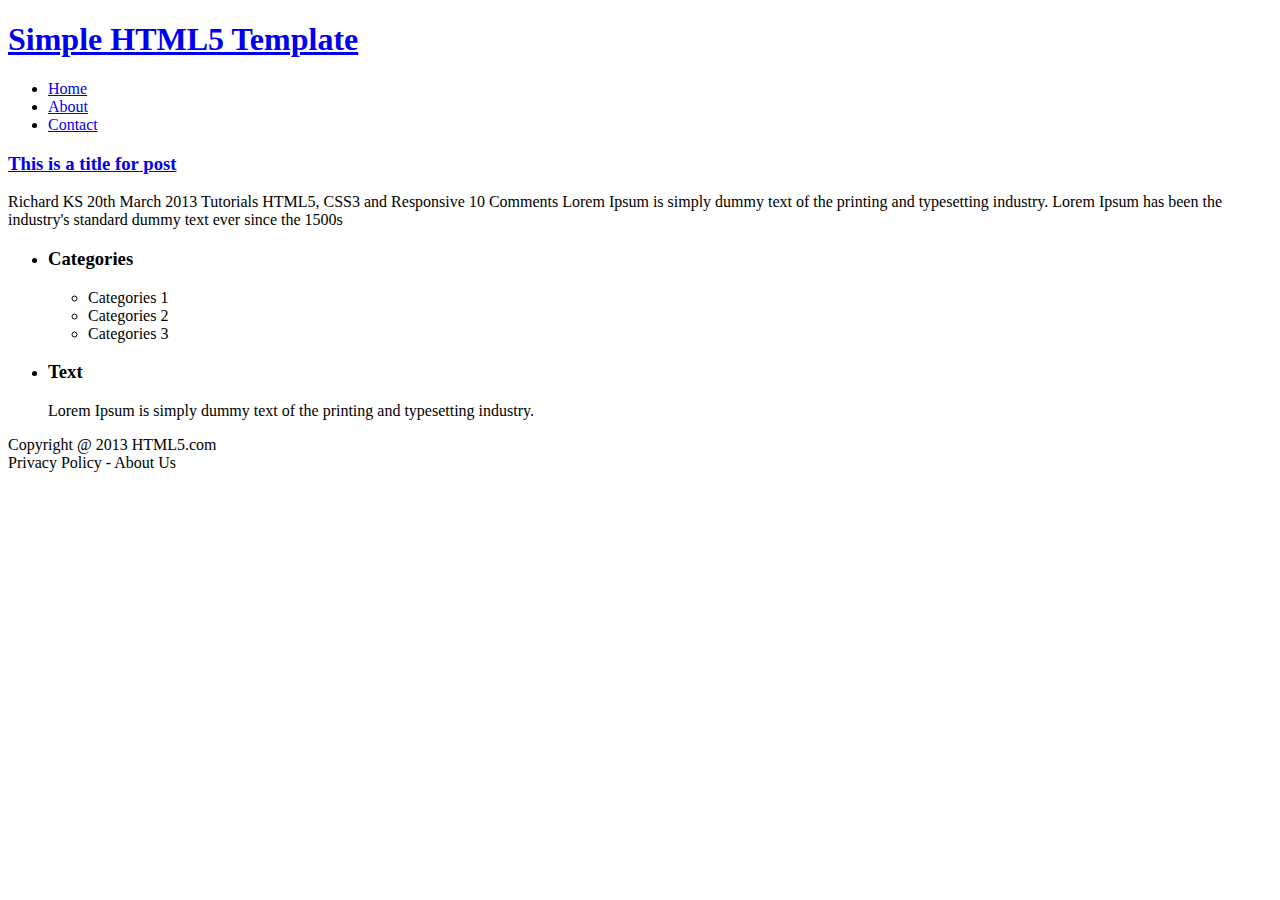
<file: CLASS-01/index.html>
<!DOCTYPE html>
<head>
   <title>class one</title>
</head>
<body>
    <!-- this is heading 1 tag -->
    <a href="#"><h1>Simple HTML5 Template</h1></a>
    <!-- this is unorder ul tag -->
    <ul>
        <li><a href="#">Home</a></li>
        <li><a href="#">About</a></li>
        <li><a href="#">Contact</a></li>
    </ul>
    <h3><a href="#">This is a title for post</a></h3>
    <!-- this is paragraph tag -->
    <p>Richard KS 20th March 2013 Tutorials HTML5, CSS3 and Responsive 10 Comments Lorem Ipsum is simply dummy text of the printing and typesetting industry. Lorem Ipsum has been the industry's standard dummy text ever since the 1500s</p>
    <ul>
        <li><h3>Categories</h3></li>
        <ul type="circle" >
            <li>Categories 1</li>
            <li>Categories 2</li>
            <li>Categories 3</li>
        </ul>
    </ul>
    <ul>
        <li><h3>Text</h3></li>
    </ul>
    <!-- this is order ul tag -->
    <ul type="none">
        <li>Lorem Ipsum is simply dummy text of the printing and typesetting industry. </li>
    </ul>
    <!-- thsi is paragraph tag -->
    <p>Copyright @ 2013 HTML5.com <br> Privacy Policy - About Us</p>   
</body>
</html>
</file>
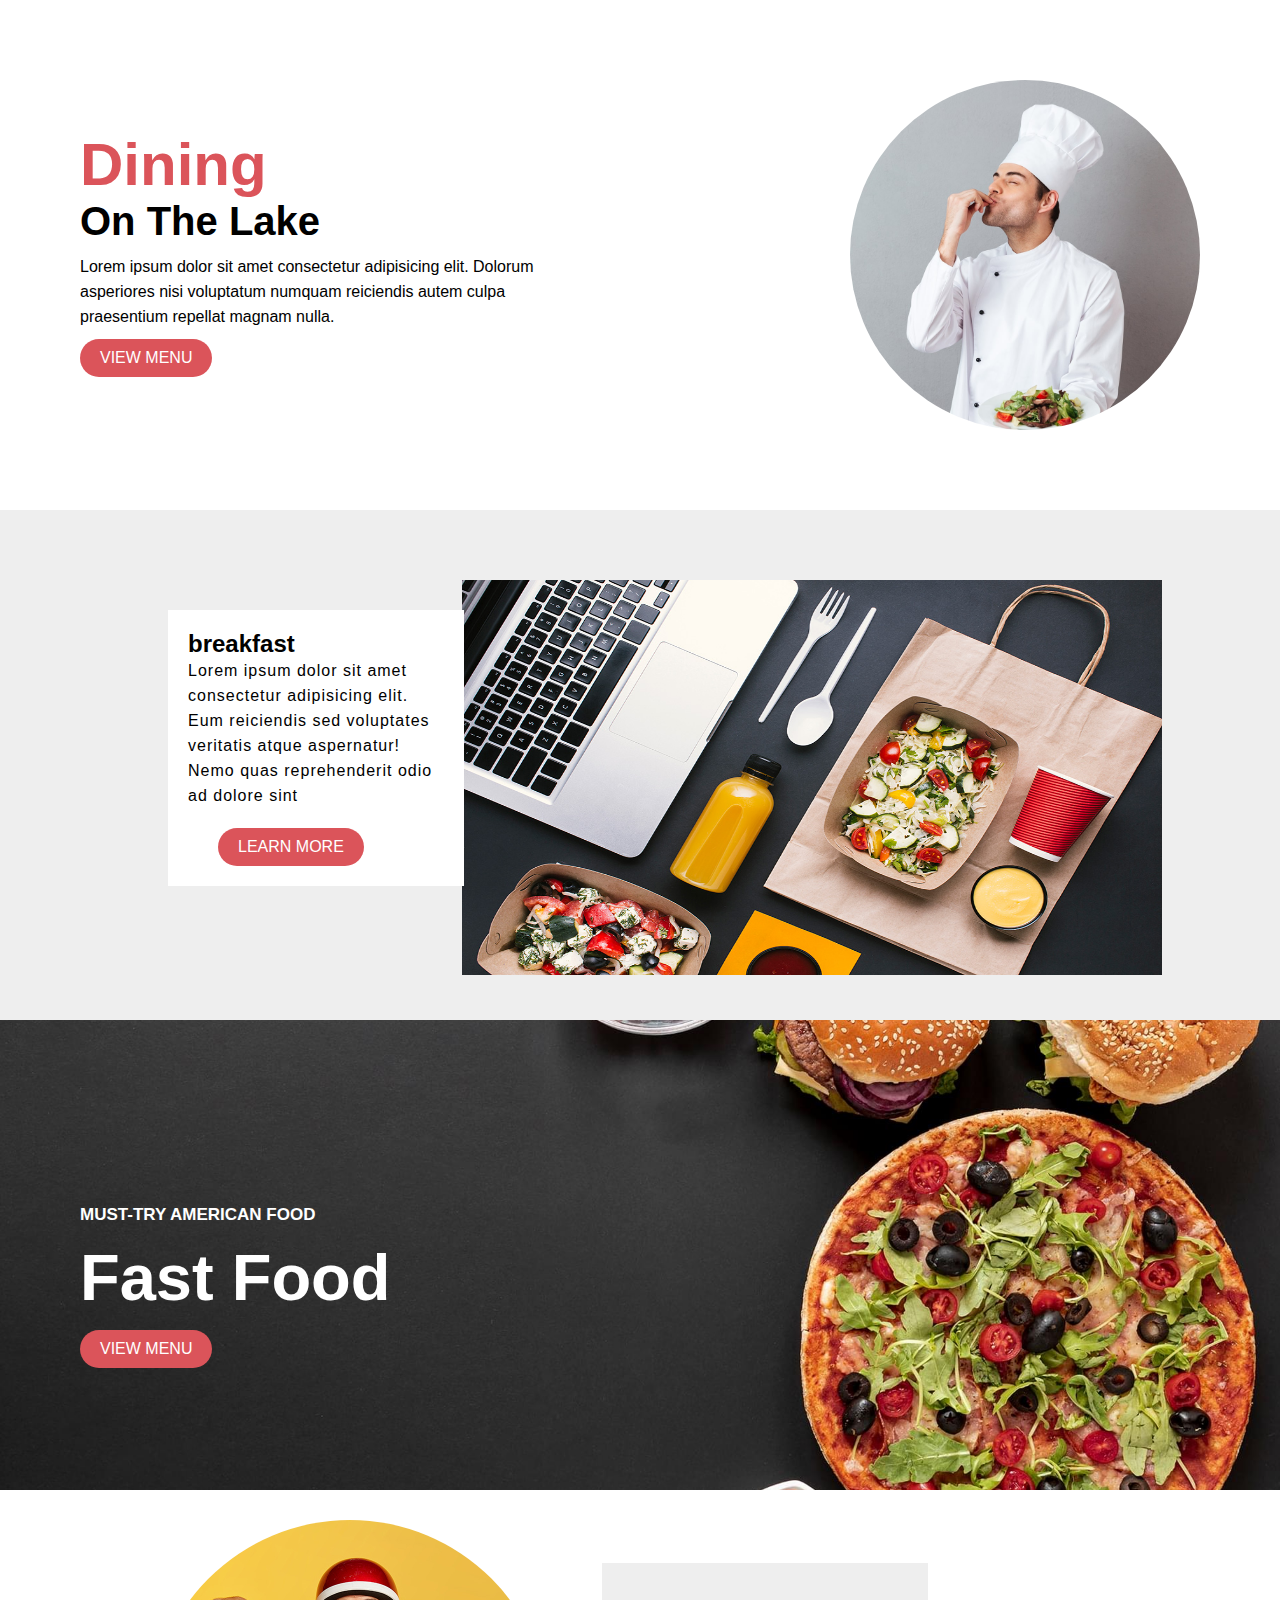
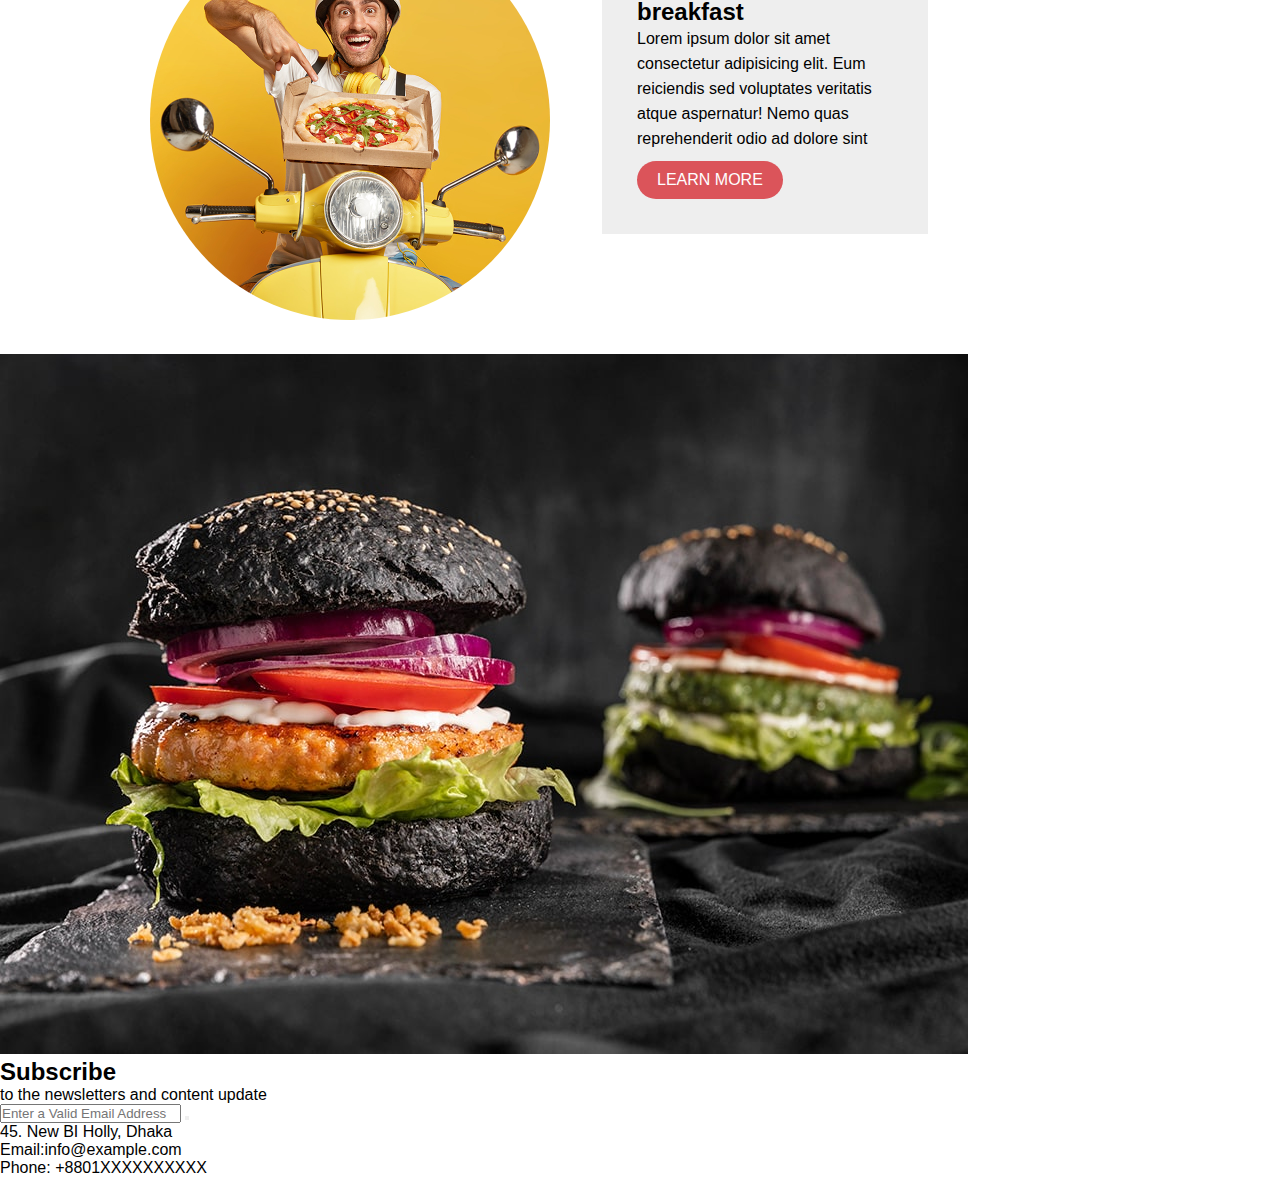
<file: CLASS-03/index.html>
<!DOCTYPE html>
<html lang="en">
<head>
    <meta charset="UTF-8">
    <meta http-equiv="X-UA-Compatible" content="IE=edge">
    <meta name="viewport" content="width=device-width, initial-scale=1.0">
    <title>Document</title>
    <!-- main css link -->
    <link rel="stylesheet" href="style.css">
</head>
<body>
    <!-- part of header -->
    <div class="header_section">
        <div class="header_left">
            <h1><span>Dining</span> <br> On The Lake</h1>
            <p>Lorem ipsum dolor sit amet consectetur adipisicing elit. Dolorum asperiores nisi voluptatum numquam reiciendis autem culpa praesentium repellat magnam nulla.</p>
            <a class="default_btn" href="#">View menu</a>
        </div>
        <div class="header_right">
            <img src="./IMG/header_image.jpg" alt="">
        </div>
    </div>
    <!-- part of breakfast -->
    <div class="breakfast">
        <div class="card">
            <h2>breakfast</h2>
            <p>Lorem ipsum dolor sit amet consectetur adipisicing elit. Eum reiciendis sed voluptates veritatis atque aspernatur! Nemo quas reprehenderit odio ad dolore sint</p>
            <a class="default_btn" href="#">Learn More</a>
        </div>
        <div class="img-part">
            <img src="./IMG/breakfast.jpg" alt="">
        </div>
    </div>
    <!-- part fast food-->
    <div class="fastfood_section">
       <div class="fastfood_content">
           <p>Must-try american food</p>
           <h1>Fast Food</h1>
           <a class="default_btn" href="">view menu</a>
      </div>
    </div>
    <!-- part of delivary men setion -->
    <div class="dalivary_man">
        <div class="delivary_img">
            <img src="./IMG/delivery man.jpg" alt="">
        </div>
        <div class="card2">
            <h2>breakfast</h2>
            <p>Lorem ipsum dolor sit amet consectetur adipisicing elit. Eum reiciendis sed voluptates veritatis atque aspernatur! Nemo quas reprehenderit odio ad dolore sint</p>
            <a class="default_btn" href="#">Learn More</a>
        </div>
    </div>
    <!-- part of fotter section -->
    <div class="fotter_section">
        <div class="fotter_img">
            <img src="./IMG/footer.jpg" alt="">
        </div>
        <div class="fotter_content">
            <h2>Subscribe</h2>
            <p>to the newsletters and content update</p>
            <input type="email" placeholder="Enter a Valid Email Address">
            <button class="default-btn"></button>
            <ul>
                <li>45. New BI Holly, Dhaka</li>
                <li>Email:info@example.com</li>
                <li>Phone: +8801XXXXXXXXXX</li>
            </ul>
        </div>
    </div>



    
</body>
</html>
</file>
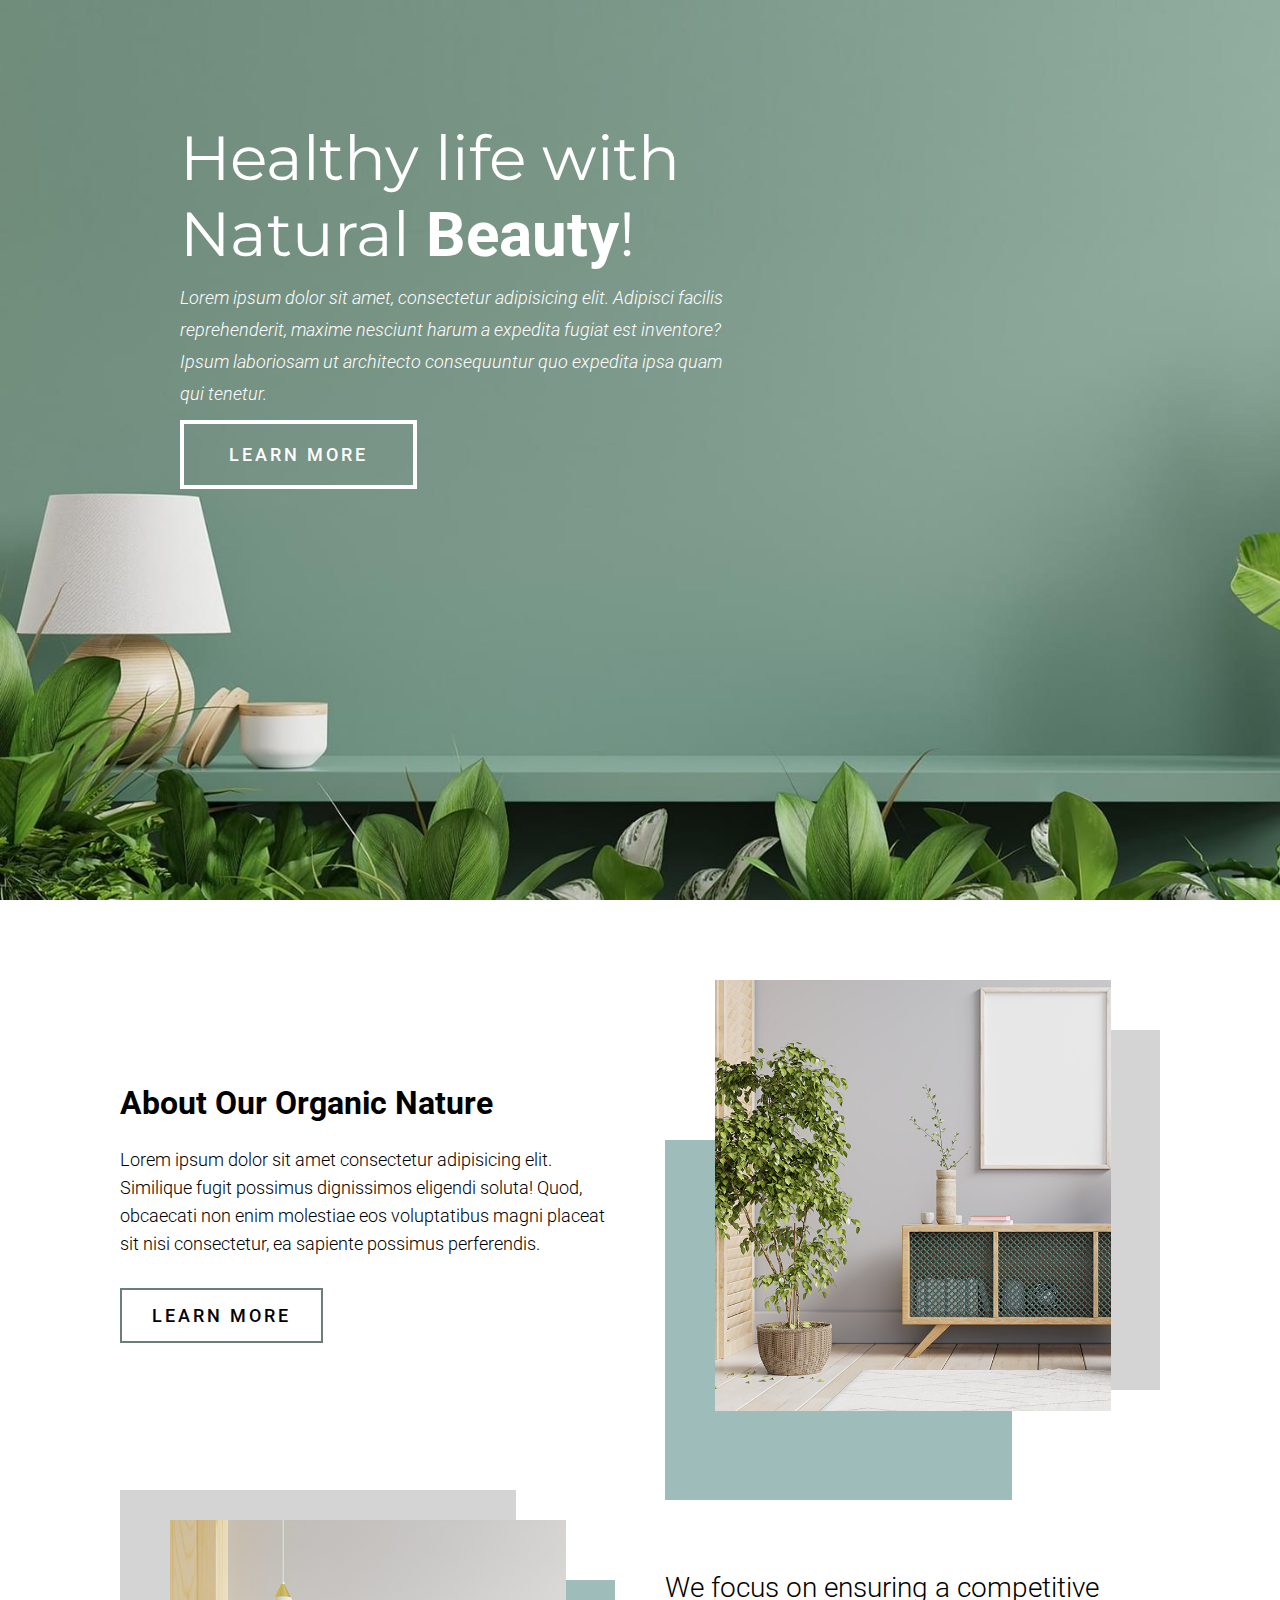
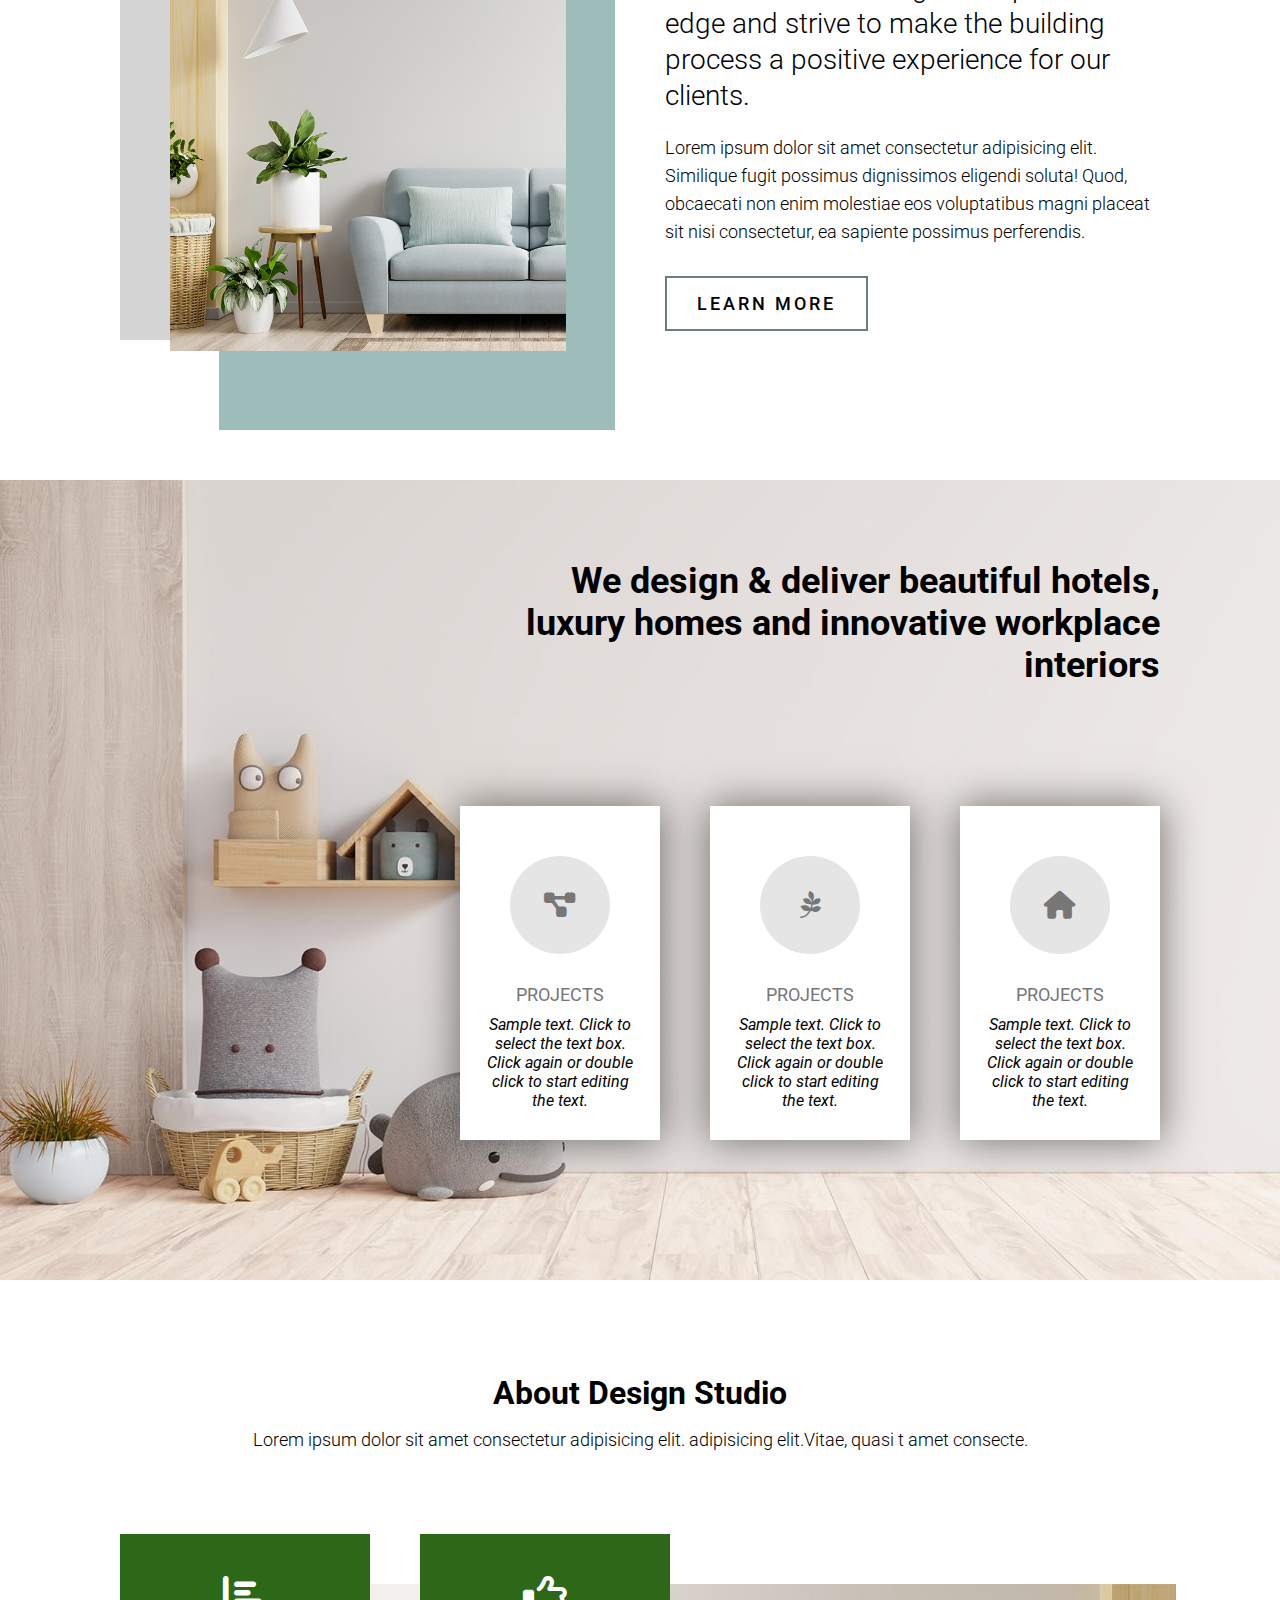
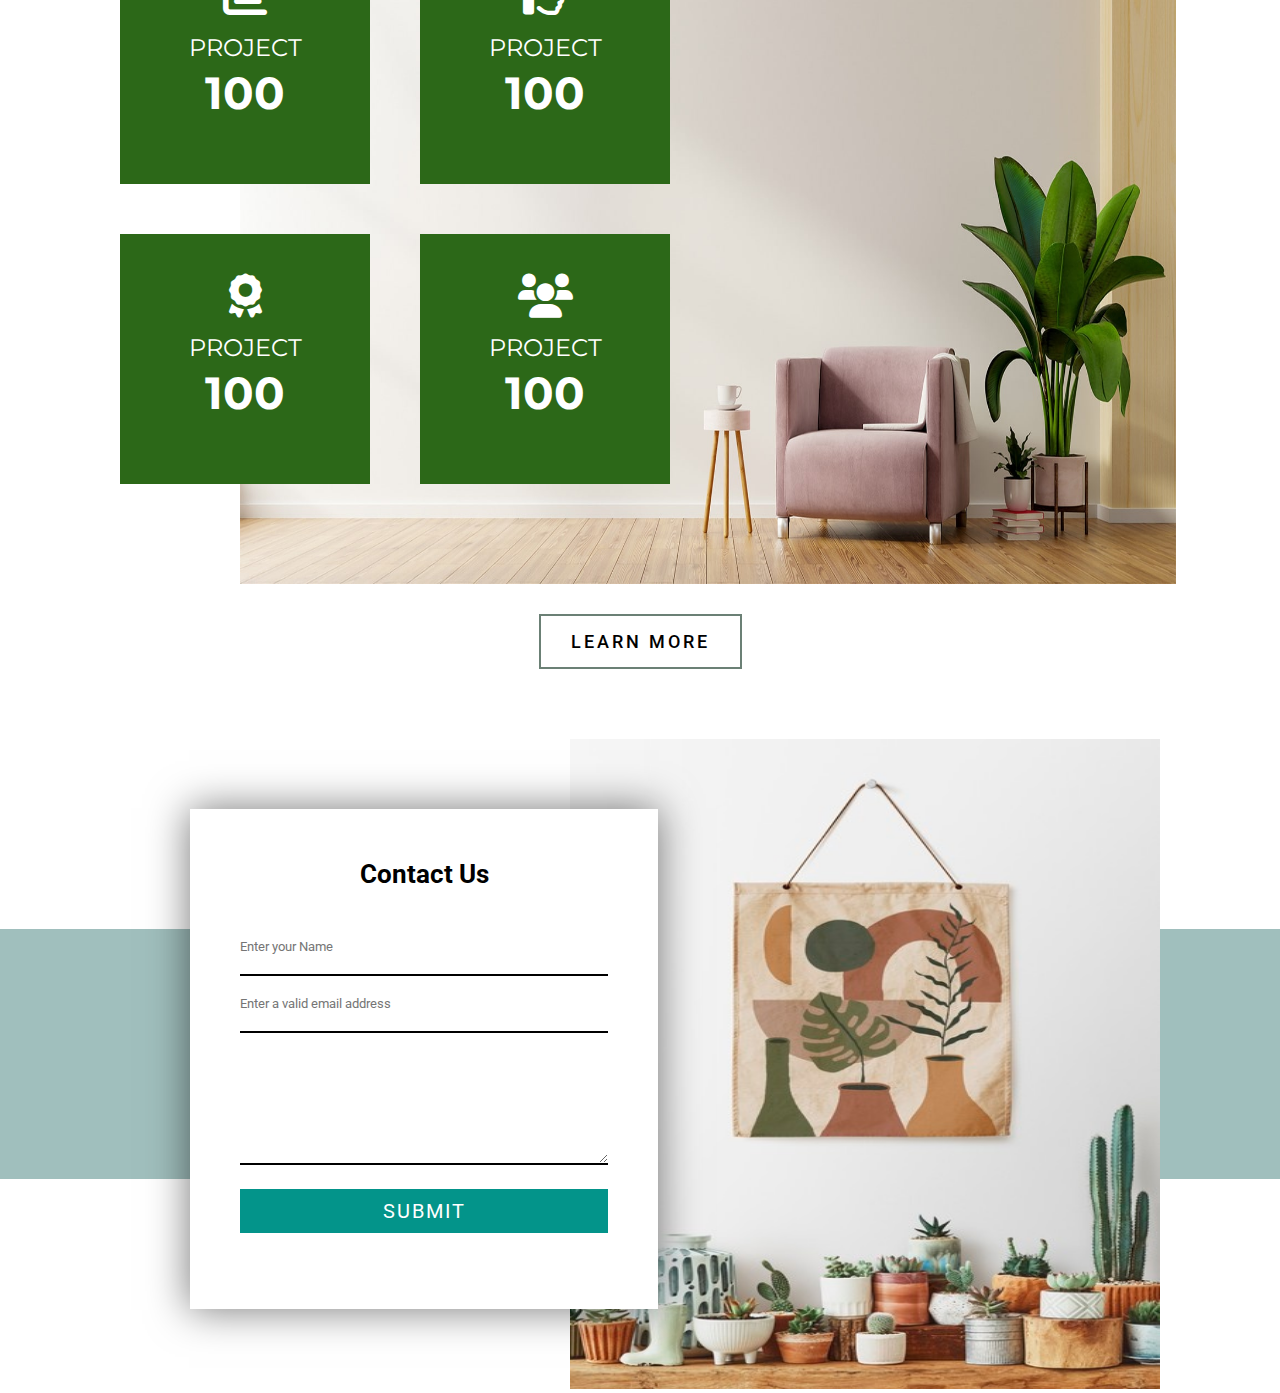
<file: CLASS-05/index.html>
<!DOCTYPE html>
<html lang="en">
  <head>
    <meta charset="UTF-8" />
    <meta http-equiv="X-UA-Compatible" content="IE=edge" />
    <meta name="viewport" content="width=device-width, initial-scale=1.0" />
    <title>Nature Beauty</title>
    <!-- google fonts -->
    <link rel="preconnect" href="https://fonts.googleapis.com" />
    <link rel="preconnect" href="https://fonts.gstatic.com" crossorigin />
    <link
      href="https://fonts.googleapis.com/css2?family=Montserrat:ital,wght@0,400;0,500;0,600;0,700;1,400;1,500;1,600;1,700&family=Roboto:ital,wght@0,300;0,400;0,500;0,700;1,300;1,400;1,500;1,700&display=swap"
      rel="stylesheet"
    />
    <!-- font awesome -->
    <link
      rel="stylesheet"
      href="https://cdnjs.cloudflare.com/ajax/libs/font-awesome/6.0.0/css/all.min.css"
      integrity="sha512-9usAa10IRO0HhonpyAIVpjrylPvoDwiPUiKdWk5t3PyolY1cOd4DSE0Ga+ri4AuTroPR5aQvXU9xC6qOPnzFeg=="
      crossorigin="anonymous"
      referrerpolicy="no-referrer"
    />
    <!-- custom css -->
    <link rel="stylesheet" href="style.css" />
  </head>
  <body>
    <!-- header start -->
    <header>
      <div class="header_content">
        <h1>
          Healthy life with
          <br />
          Natural <span>Beauty</span>!
        </h1>
        <p>
          Lorem ipsum dolor sit amet, consectetur adipisicing elit. Adipisci
          facilis reprehenderit, maxime nesciunt harum a expedita fugiat est
          inventore? Ipsum laboriosam ut architecto consequuntur quo expedita
          ipsa quam qui tenetur.
        </p>
        <button class="btn_style">Learn More</button>
      </div>
    </header>
    <!-- header end-->

    <!-- about section start -->
    <section class="about_section">
      <!--about top section start -->
      <div class="about_top">
        <div class="left">
          <h2>About Our Organic Nature</h2>
          <p>
            Lorem ipsum dolor sit amet consectetur adipisicing elit. Similique
            fugit possimus dignissimos eligendi soluta! Quod, obcaecati non enim
            molestiae eos voluptatibus magni placeat sit nisi consectetur, ea
            sapiente possimus perferendis.
          </p>
          <button class="btn_style_2">Learn More</button>
        </div>
        <div class="right">
          <div class="div_1"></div>
          <div class="div_2">
            <img src="./images/about_1.jpg" alt="" />
          </div>
          <div class="div_3"></div>
        </div>
      </div>
      <!--about top section end -->

      <!--about bottom section start -->
      <div class="about_bottom">
        <div class="left">
          <div class="div_1"></div>
          <div class="div_2">
            <img src="./images/about_2.jpg" alt="" />
          </div>
          <div class="div_3"></div>
        </div>
        <div class="right">
          <h2>
            We focus on ensuring a competitive edge and strive to make the
            building process a positive experience for our clients.
          </h2>
          <p>
            Lorem ipsum dolor sit amet consectetur adipisicing elit. Similique
            fugit possimus dignissimos eligendi soluta! Quod, obcaecati non enim
            molestiae eos voluptatibus magni placeat sit nisi consectetur, ea
            sapiente possimus perferendis.
          </p>
          <button class="btn_style_2">Learn More</button>
        </div>
      </div>
      <!--about bottom section end -->
    </section>
    <!-- about section end -->

    <!-- service section start -->
    <section class="service_section">
      <div class="service_section_content">
        <h1>
          We design & deliver beautiful hotels,
          <br />
          luxury homes and innovative workplace <br />
          interiors
        </h1>
        <div class="services">
          <div class="service_card">
            <div class="logo"><i class="fas fa-project-diagram"></i></div>
            <h2>Projects</h2>
            <p>
              Sample text. Click to select the text box. Click again or double
              click to start editing the text.
            </p>
          </div>
          <div class="service_card">
            <div class="logo"><i class="fab fa-pagelines"></i></div>
            <h2>Projects</h2>
            <p>
              Sample text. Click to select the text box. Click again or double
              click to start editing the text.
            </p>
          </div>
          <div class="service_card">
            <div class="logo"><i class="fas fa-home"></i></div>
            <h2>Projects</h2>
            <p>
              Sample text. Click to select the text box. Click again or double
              click to start editing the text.
            </p>
          </div>
        </div>
      </div>
    </section>
    <!-- service section end -->

    <!-- design studio section  start-->
    <section class="design_studio_section">
      <div class="title">
        <h1>About Design Studio</h1>
        <p>
          Lorem ipsum dolor sit amet consectetur adipisicing elit. adipisicing
          elit.Vitae, quasi t amet consecte.
        </p>
      </div>
      <div class="design_studio_content">
        <div class="studio_left_container">
          <div class="card">
            <div class="logo"><i class="fas fa-chart-bar"></i></div>
            <h2>Project</h2>
            <p>100</p>
          </div>
          <div class="card">
            <div class="logo"><i class="far fa-thumbs-up"></i></div>
            <h2>Project</h2>
            <p>100</p>
          </div>
          <div class="card">
            <div class="logo"><i class="fas fa-award"></i></div>
            <h2>Project</h2>
            <p>100</p>
          </div>
          <div class="card">
            <div class="logo"><i class="fas fa-users"></i></div>
            <h2>Project</h2>
            <p>100</p>
          </div>
        </div>
        <div class="right">
          <img src="./images/studio.jpg" alt="" />
        </div>
      </div>
      <div class="button">
        <button class="btn_style_2">Learn More</button>
      </div>
    </section>
    <!-- design studio section  end-->

    <!-- footer section start -->
    <footer class="footer_section">
      <div class="contact_form">
        <h3>Contact Us</h3>
        <form action="">
          <input type="text" placeholder="Enter your Name" />
          <input type="text" placeholder="Enter a valid email address" />
          <textarea placeholder="Enter your message" id="" cols="30" rows="6">
          </textarea>
          <input class="input_btn" type="submit" />
        </form>
      </div>
      <div class="footer_img">
        <img src="./images/footer.jpg" alt="" />
      </div>
    </footer>
    <!-- footer section end -->
  </body>
</html>
</file>
<file: CLASS-03/style.css>
*{
    margin: 0;
    padding: 0;
  
}
body{
    font-family: sans-serif;
}
.header_section{
    background: #fff;
    padding: 80px;
    height: 350px;
}
.header_section .header_left{
    float: left;
    width: 45%;
    margin-top: 50px;
}
.header_left span{
    color:rgb(219, 84, 90);
    display: inline-block;
    font-size: 60px;
}
.header_left p{
    line-height: 25px;
    margin: 10px 0px;
}
.header_left h1{
    font-size: 40px;
}
.default_btn{
    display: inline-block;
    color: #fff;
    background: rgb(219, 84, 90);
    text-transform: uppercase;
    border-radius: 20px;
    padding: 10px 20px;
    text-decoration: none;
}
.header_section .header_right{
    width: 45%;
    float:right;
    text-align: right;
}
.header_right img{
    width: 350px;
    border-radius: 50%;
}
/* part of breakfast */
.breakfast{
    background:#eeeeee;
    height: 370px;
    padding: 70px 0px;
}
.card{
    float: left;
    width: 20%;
    margin-left: 168px;
    background: #fff;
    padding: 20px;
    position: absolute;
    margin-top: 30px;
}
.breakfast .card h5{}
.breakfast .card p{
    line-height: 25px;
    letter-spacing: 1px;
}
.breakfast .card a{

    margin-left: 30px;
    margin-top: 20px;
}
.breakfast .img-part{
    float:right;
    width: 60%;
    margin-right: 50px;
}
.breakfast .img-part img{
    width: 700px;
    height: 395px;
}
/* par of fast food section */
.fastfood_section{
    background: url(./IMG/fastfood.jpg) no-repeat center;
    background-size: cover;
    padding: 50px 0px;
    color: #fff;

    height: 370px;
}
.fastfood_content {
    margin-left: 80px;
    margin-top: 135px;
  }
.fastfood_section p{
    text-transform: uppercase;
    font-size: 17px;
    font-weight: 600;
}
.fastfood_section h1{
    font-size: 50px;
    margin: 15px 0px;
    font-size: 65px;
}
/* part of derivary man */
.delivary_img{
    width: 35%;
    float: left;
    margin-left: 150px;
}
.delivary_img img {
    width: 400px;
    height: 400px;
    border-radius: 50%;
    padding: 30px 0px;
}
.dalivary_man .card2{
    float:left;
    width: 20%;
    margin-left: 4px;
    background: #eee;
    padding: 35px;
    margin-top: 73px;
}
.dalivary_man .card2 a{
    margin-top: 10px;
}
.dalivary_man .card2 p{
    font-size: 16px;
    line-height: 25px;
}
</file>
<file: CLASS-05/style.css>
* {
    margin: 0;
    padding: 0;
    box-sizing: border-box;
    font-family: "Roboto", sans-serif;
  }
  
  /* global style start */
  .btn_style {
    border: 4px solid #fff;
    font-size: 18px;
    text-transform: uppercase;
    letter-spacing: 3px;
    padding: 20px 45px;
    background: none;
    color: #fff;
    font-weight: 500;
  }
  .btn_style:hover {
    background: #fff;
    color: #6b8075;
  }
  .btn_style_2 {
    border: 2px solid #6b8075;
    font-size: 18px;
    text-transform: uppercase;
    letter-spacing: 3px;
    padding: 15px 30px;
    background: none;
    color: #000000;
    font-weight: 500;
    margin-top: 30px;
  }
  .btn_style_2:hover {
    background: #6b8075;
    color: #fff;
  }
  /* global style end */
  
  /* header style start */
  header {
    background: url("./images/header.jpg");
    background-repeat: no-repeat;
    background-size: cover;
    height: 100vh;
  }
  .header_content {
    padding: 30px 180px;
    color: #ffffff;
    padding-top: 120px;
  }
  .header_content h1 {
    font-size: 62px;
    font-weight: 400;
    font-family: "Montserrat", sans-serif;
  }
  .header_content h1 span {
    font-weight: 700;
  }
  .header_content p {
    margin: 10px 0;
    font-size: 18px;
    font-weight: 300;
    font-family: "Roboto", sans-serif;
    font-style: italic;
    width: 60%;
    line-height: 32px;
  }
  
  @media only screen and (max-width: 480px) {
    .header_content {
      padding: 30px 80px;
      padding-top: 120px;
    }
    .header_content h1 {
      font-size: 32px;
    }
    .header_content p {
      font-size: 16px;
      width: 100%;
      line-height: 26px;
    }
  }
  /* header style end */
  
  /* about section style start */
  .about_section {
    padding: 80px 120px;
  }
  /* top area start*/
  .about_top {
    display: grid;
    grid-template-columns: 1fr 1fr;
    grid-gap: 50px;
    height: 450px;
  }
  .about_top .left {
    padding-top: 80px;
  }
  .about_top .left h2 {
    font-size: 32px;
    font-weight: 700;
    line-height: 46px;
    padding: 20px 0;
  }
  .about_top .left p {
    font-size: 18px;
    font-weight: 300;
    line-height: 28px;
  }
  .right {
    position: relative;
  }
  .right .div_1 {
    background-color: #d4d4d4;
    height: 80%;
    width: 70%;
    position: absolute;
    right: 0;
    top: 50px;
  }
  .right .div_2 {
    height: 100%;
    width: 80%;
    position: absolute;
    z-index: 11;
    left: 50px;
    top: 0;
  }
  .right .div_2 img {
    width: 100%;
  }
  .right .div_3 {
    background-color: #9dbcba;
    height: 80%;
    width: 70%;
    position: absolute;
    bottom: -70px;
    left: 0;
  }
  /* top area end*/
  
  /* bottom area start*/
  .about_bottom {
    display: grid;
    grid-template-columns: 1fr 1fr;
    grid-gap: 50px;
    height: 450px;
    margin-top: 120px;
  }
  .about_top .right {
    padding-top: 80px;
  }
  .about_bottom .right h2 {
    font-size: 28px;
    font-weight: 300;
    line-height: 36px;
    padding: 20px 0;
  }
  .about_bottom .right p {
    font-size: 18px;
    font-weight: 300;
    line-height: 28px;
  }
  .left {
    position: relative;
  }
  .left .div_1 {
    background-color: #d4d4d4;
    height: 100%;
    width: 80%;
    position: absolute;
    left: 0;
    top: -60px;
  }
  .left .div_2 {
    height: 100%;
    width: 80%;
    position: absolute;
    z-index: 11;
    left: 50px;
    top: -30px;
  }
  .left .div_2 img {
    width: 100%;
  }
  .left .div_3 {
    background-color: #9dbcba;
    height: 100%;
    width: 80%;
    position: absolute;
    bottom: -30px;
    right: 0;
  }
  /* bottom area end*/
  @media only screen and (max-width: 480px) {
    .about_section {
      padding: 0px 30px;
    }
    /* top area start*/
    .about_top {
      grid-template-columns: 1fr;
      grid-gap: 50px;
      margin-bottom: 520px;
    }
    .about_top .right {
      height: 350px;
    }
    .about_top .right .div_1 {
      height: 80%;
      width: 70%;
      right: 0;
      top: 0px;
    }
    .about_top .right .div_2 {
      height: 100%;
      width: 80%;
      z-index: 11;
      left: 30px;
      top: 0;
    }
    .about_top .right .div_3 {
      height: 80%;
      width: 70%;
      bottom: 0;
      left: 0;
    }
    /* top area end*/
  
    /* bottom area start*/
    .about_bottom {
      grid-template-columns: 1fr;
      height: 450px;
      margin-top: 120px;
    }
    .about_bottom .left {
      height: 350px;
    }
    .about_bottom .left .div_1 {
      left: 0;
      top: -30px;
    }
    .about_bottom .left .div_2 {
      z-index: 11;
      left: 25px;
      top: -10px;
    }
    .about_bottom .left .div_3 {
      bottom: -10px;
      right: 0;
    }
    /* bottom area end*/
  }
  /* about section style end */
  
  /* service section start */
  .service_section {
    background-image: url("./images/service.jpg");
    background-repeat: no-repeat;
    background-size: cover;
    height: 800px;
  }
  .service_section_content {
    padding: 80px 120px;
    display: grid;
    justify-items: end;
  }
  .service_section_content h1 {
    font-size: 36px;
    text-align: end;
  }
  .services {
    margin-top: 120px;
    display: grid;
    grid-template-columns: 1fr 1fr 1fr;
    justify-items: end;
    grid-gap: 50px;
  }
  .services .service_card {
    background-color: #fff;
    width: 200px;
    padding: 20px;
    text-align: center;
    box-shadow: 0px 0px 39px 1px #00000085;
  }
  .service_card .logo {
    background-color: #e5e5e5;
    padding: 35px 30px;
    width: 100px;
    text-align: center;
    border-radius: 50%;
    margin: 30px auto;
  }
  .service_card .logo i {
    font-size: 28px;
    color: #777777;
  }
  .service_card h2 {
    font-size: 18px;
    font-weight: 400;
    color: #777777;
    text-transform: uppercase;
    padding-bottom: 10px;
  }
  .service_card p {
    font-size: 16px;
    font-weight: 400;
    padding-bottom: 10px;
    font-style: italic;
  }
  @media only screen and (max-width: 480px) {
    .service_section {
      height: auto;
      background-position: center;
      margin-top: 520px;
    }
    .service_section_content {
      padding: 80px 20px;
      justify-items: center;
    }
    .service_section_content h1 {
      font-size: 25px;
      text-align: center;
    }
    .services {
      margin-top: 60px;
      grid-template-columns: 1fr;
      justify-items: center;
    }
  }
  /* service section end*/
  
  /* design studio start */
  .design_studio_section {
    padding: 80px 120px;
  }
  .design_studio_section .title {
    text-align: center;
    padding-bottom: 60px;
  }
  .design_studio_section .title h1 {
    font-size: 32px;
    font-weight: 700;
    line-height: 46px;
    padding: 10px 0;
  }
  .design_studio_section .title p {
    font-size: 18px;
    font-weight: 300;
    line-height: 28px;
  }
  .design_studio_content {
    display: grid;
    grid-template-columns: 1fr 1fr;
    position: relative;
    margin-top: 70px;
  }
  .studio_left_container {
    display: grid;
    grid-template-columns: 1fr 1fr;
    grid-gap: 50px;
    position: absolute;
    top: -50px;
    bottom: 0;
  }
  .studio_left_container .card {
    background-color: #2c6818;
    height: 250px;
    width: 250px;
    text-align: center;
    padding: 20px 0;
    color: #fff;
    padding-top: 40px;
  }
  .studio_left_container .card .logo i {
    font-size: 44px;
  }
  .studio_left_container .card h2 {
    font-weight: 400;
    font-size: 24px;
    line-height: 30px;
    text-transform: uppercase;
    font-family: "Montserrat", sans-serif;
    padding: 15px 0;
  }
  .studio_left_container .card p {
    font-size: 45px;
    font-weight: 700;
    line-height: 30px;
    text-transform: uppercase;
    font-family: "Montserrat", sans-serif;
  }
  .design_studio_content .right {
    position: absolute;
    z-index: -50;
    width: 100%;
    left: 120px;
    top: 0;
    bottom: 0;
  }
  .design_studio_content .right img {
    width: 90%;
    height: 600px;
  }
  .design_studio_section .button {
    display: flex;
    justify-content: center;
    margin-top: 600px;
  }
  @media only screen and (max-width: 480px) {
    .design_studio_section {
      padding: 80px 30px;
    }
    .design_studio_section .title {
      padding-bottom: 20px;
    }
    .design_studio_section .title h1 {
      font-size: 22px;
      line-height: 36px;
    }
    .design_studio_section .title p {
      font-size: 16px;
      line-height: 24px;
    }
    .design_studio_content {
      grid-template-columns: 1fr;
      margin-top: 20px;
    }
    .studio_left_container {
      grid-template-columns: 1fr 1fr;
      grid-gap: 20px;
      position: static;
      justify-items: center;
      padding: 0 20px;
    }
    .studio_left_container .card {
      height: 120px;
      width: 120px;
      padding: 0px 0;
      padding-top: 15px;
    }
    .studio_left_container .card .logo i {
      font-size: 24px;
    }
    .studio_left_container .card h2 {
      font-weight: 400;
      font-size: 16px;
      line-height: 24px;
      padding: 10px 0;
    }
    .studio_left_container .card p {
      font-size: 30px;
    }
    .design_studio_content .right {
      position: absolute;
      z-index: -50;
      width: 100%;
      left: 0px;
      top: 200px;
      bottom: 0;
    }
    .design_studio_content .right img {
      width: 100%;
      height: 300px;
    }
    .design_studio_section .button {
      margin-top: 250px;
    }
  }
  /* design studio end */
  
  /* footer section start */
  .footer_section {
    background-color: #a0bfbd;
    height: 250px;
    padding: 80px 120px;
    display: grid;
    grid-template-columns: 1fr 1fr;
    grid-template-areas: "contact img";
    margin-top: 180px;
  }
  .contact_form {
    background-color: rgb(255, 255, 255);
    padding: 50px;
    height: 500px;
    width: 90%;
    margin: -200px 0 0 70px;
    z-index: 11;
    box-shadow: 0px 0px 39px 1px #00000085;
    grid-area: contact;
  }
  .contact_form h3 {
    font-size: 26px;
    font-weight: 700;
    text-align: center;
  }
  .contact_form form {
    padding: 30px 0;
  }
  .contact_form form input,
  textarea {
    padding: 20px 0;
    width: 100%;
    border: none;
    border-bottom: 2px solid #000;
  }
  .input_btn {
    background-color: #03948a;
    color: #fff;
    font-size: 20px;
    font-weight: 400;
    text-transform: uppercase;
    letter-spacing: 2px;
    border-bottom: 0 !important;
    margin-top: 20px;
    padding: 10px !important;
  }
  .footer_img {
    margin: -270px 0 0 -70px;
    grid-area: img;
  }
  .footer_img img {
    width: 100%;
    height: 650px;
  }
  @media only screen and (max-width: 480px) {
    .footer_section {
      height: 150px;
      padding: 80px 30px;
      grid-template-columns: 1fr;
      grid-template-areas:
        "img"
        "contact";
      margin-top: 380px;
      margin-bottom: 500px;
      justify-items: center;
    }
    .contact_form {
      padding: 50px;
      height: 500px;
      width: 100%;
      margin: 0px 0 0 0px;
    }
    .contact_form form {
      padding: 30px 0;
    }
    .footer_img {
      margin: -400px 0 0 0px;
      height: 400px;
    }
  }
  /* footer section end */
</file>
